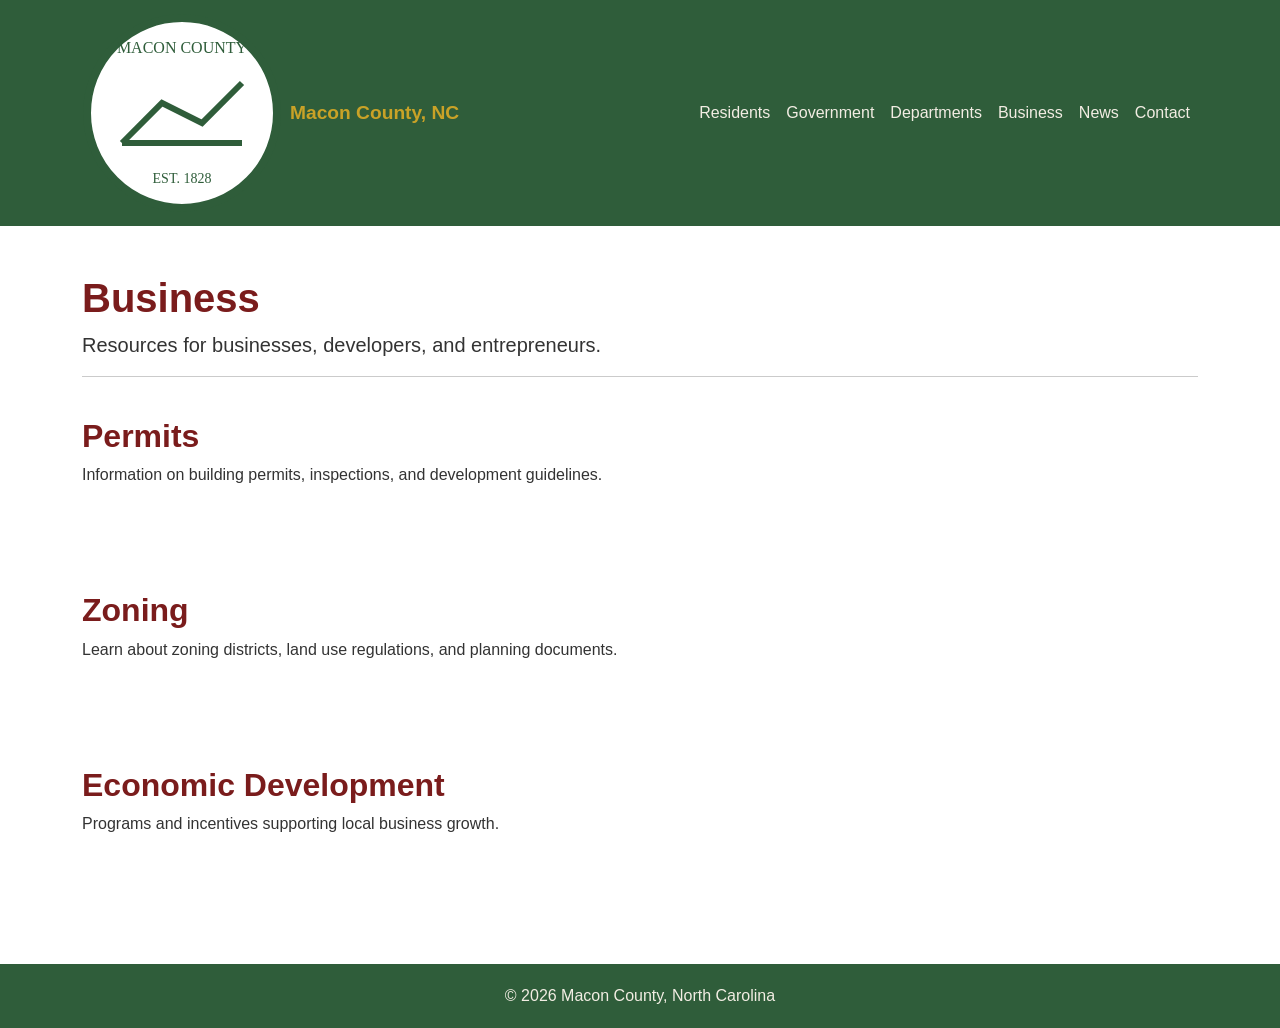
<file: Macon-county/business.html>
<!DOCTYPE html>
<html lang="en">
<head>
    <meta charset="UTF-8">
    <meta name="viewport" content="width=device-width, initial-scale=1">
    <title>Business | Macon County, NC</title>

    <link href="https://cdn.jsdelivr.net/npm/bootstrap@5.3.2/dist/css/bootstrap.min.css" rel="stylesheet">
    <link rel="stylesheet" href="CSS-style.css">
</head>

<body>

<nav class="navbar navbar-expand-lg">
    <div class="container">
        <a class="navbar-brand d-flex align-items-center" href="index.html">
            <img src="images/SVG-seal.svg" alt="Macon County Seal" class="seal-logo me-2">
            <span>Macon County, NC</span>
        </a>

        <button class="navbar-toggler" type="button" data-bs-toggle="collapse" data-bs-target="#mainNav">
            <span class="navbar-toggler-icon"></span>
        </button>

        <div class="collapse navbar-collapse" id="mainNav">
            <ul class="navbar-nav ms-auto">
                <li class="nav-item"><a class="nav-link" href="residents.html">Residents</a></li>
                <li class="nav-item"><a class="nav-link" href="government.html">Government</a></li>
                <li class="nav-item"><a class="nav-link" href="departments.html">Departments</a></li>
                <li class="nav-item"><a class="nav-link" href="business.html">Business</a></li>
                <li class="nav-item"><a class="nav-link" href="news.html">News</a></li>
                <li class="nav-item"><a class="nav-link" href="contact.html">Contact</a></li>
            </ul>
        </div>
    </div>
</nav>

<div class="container py-5">
    <h1>Business</h1>
    <p class="lead">Resources for businesses, developers, and entrepreneurs.</p>

    <hr>

    <section id="permits" class="py-4">
        <h2>Permits</h2>
        <p>Information on building permits, inspections, and development guidelines.</p>
    </section>

    <section id="zoning" class="py-4">
        <h2>Zoning</h2>
        <p>Learn about zoning districts, land use regulations, and planning documents.</p>
    </section>

    <section id="economic" class="py-4">
        <h2>Economic Development</h2>
        <p>Programs and incentives supporting local business growth.</p>
    </section>
</div>

<footer class="footer">
    <div class="container text-center">
        <p>© 2026 Macon County, North Carolina</p>
    </div>
</footer>

<script src="https://cdn.jsdelivr.net/npm/bootstrap@5.3.2/dist/js/bootstrap.bundle.min.js"></script>
<script src="JS-scripts.js"></script>
</body>
</html>
</file>
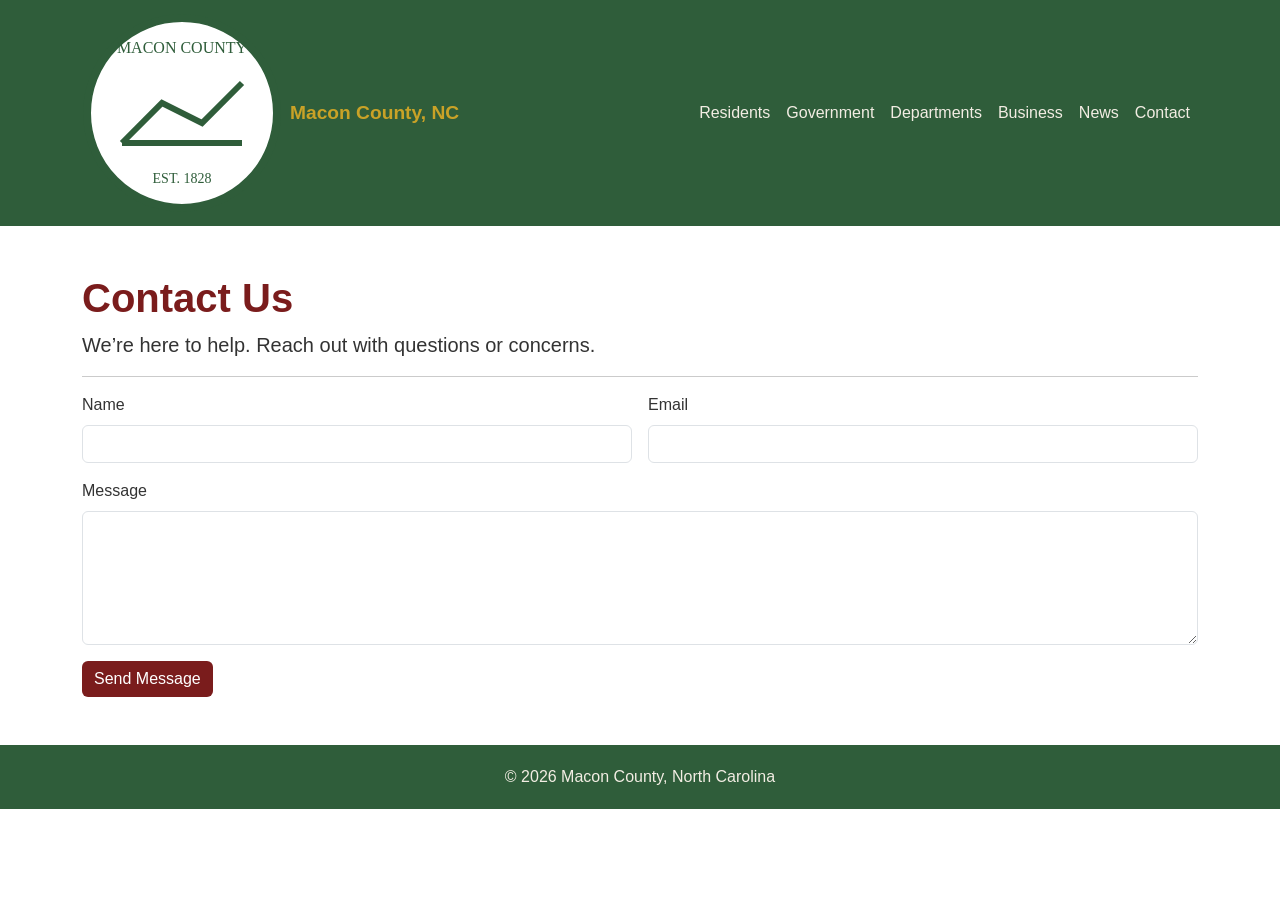
<file: Macon-county/contact.html>
<!DOCTYPE html>
<html lang="en">
<head>
    <meta charset="UTF-8">
    <meta name="viewport" content="width=device-width, initial-scale=1">
    <title>Contact | Macon County, NC</title>

    <link href="https://cdn.jsdelivr.net/npm/bootstrap@5.3.2/dist/css/bootstrap.min.css" rel="stylesheet">
    <link rel="stylesheet" href="CSS-style.css">
</head>

<body>

<nav class="navbar navbar-expand-lg">
    <div class="container">
        <a class="navbar-brand d-flex align-items-center" href="index.html">
            <img src="images/SVG-seal.svg" alt="Macon County Seal" class="seal-logo me-2">
            <span>Macon County, NC</span>
        </a>

        <button class="navbar-toggler" type="button" data-bs-toggle="collapse" data-bs-target="#mainNav">
            <span class="navbar-toggler-icon"></span>
        </button>

        <div class="collapse navbar-collapse" id="mainNav">
            <ul class="navbar-nav ms-auto">
                <li class="nav-item"><a class="nav-link" href="residents.html">Residents</a></li>
                <li class="nav-item"><a class="nav-link" href="government.html">Government</a></li>
                <li class="nav-item"><a class="nav-link" href="departments.html">Departments</a></li>
                <li class="nav-item"><a class="nav-link" href="business.html">Business</a></li>
                <li class="nav-item"><a class="nav-link" href="news.html">News</a></li>
                <li class="nav-item"><a class="nav-link" href="contact.html">Contact</a></li>
            </ul>
        </div>
    </div>
</nav>

<div class="container py-5">
    <h1>Contact Us</h1>
    <p class="lead">We’re here to help. Reach out with questions or concerns.</p>

    <hr>

    <form class="row g-3">
        <div class="col-md-6">
            <label class="form-label" for="name">Name</label>
            <input id="name" type="text" class="form-control">
        </div>

        <div class="col-md-6">
            <label class="form-label" for="email">Email</label>
            <input id="email" type="email" class="form-control">
        </div>

        <div class="col-12">
            <label class="form-label" for="message">Message</label>
            <textarea id="message" class="form-control" rows="5"></textarea>
        </div>

        <div class="col-12">
            <button class="btn btn-maroon">Send Message</button>
        </div>
    </form>
</div>

<footer class="footer">
    <div class="container text-center">
        <p>© 2026 Macon County, North Carolina</p>
    </div>
</footer>

<script src="https://cdn.jsdelivr.net/npm/bootstrap@5.3.2/dist/js/bootstrap.bundle.min.js"></script>
<script src="JS-scripts.js"></script>
</body>
</html>
</file>
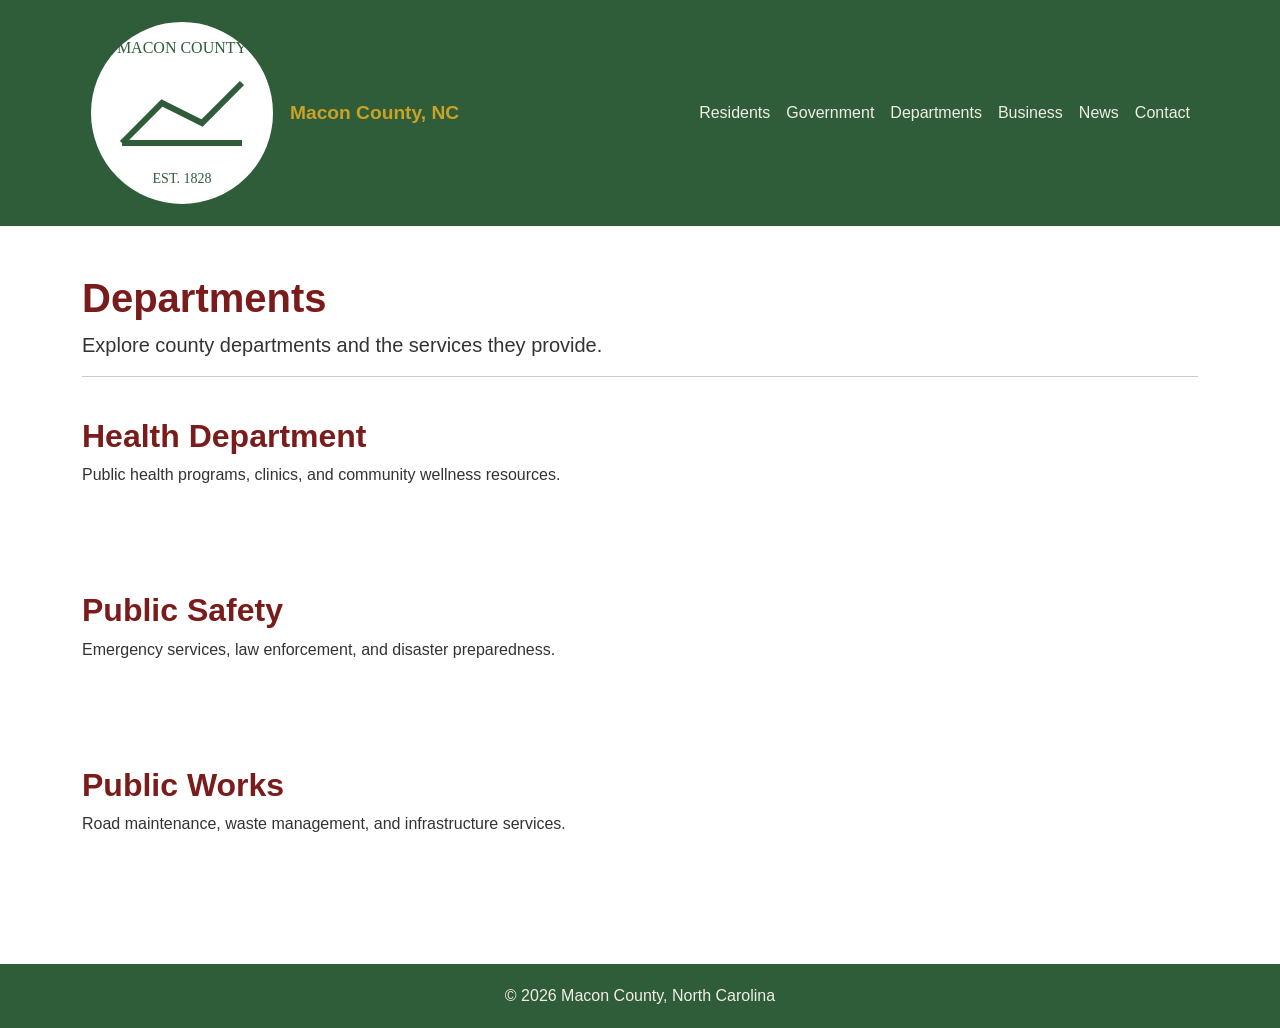
<file: Macon-county/departments.html>
<!DOCTYPE html>
<html lang="en">
<head>
    <meta charset="UTF-8">
    <meta name="viewport" content="width=device-width, initial-scale=1">
    <title>Departments | Macon County, NC</title>

    <link href="https://cdn.jsdelivr.net/npm/bootstrap@5.3.2/dist/css/bootstrap.min.css" rel="stylesheet">
    <link rel="stylesheet" href="CSS-style.css">
</head>

<body>

<nav class="navbar navbar-expand-lg">
    <div class="container">
        <a class="navbar-brand d-flex align-items-center" href="index.html">
            <img src="images/SVG-seal.svg" alt="Macon County Seal" class="seal-logo me-2">
            <span>Macon County, NC</span>
        </a>

        <button class="navbar-toggler" type="button" data-bs-toggle="collapse" data-bs-target="#mainNav">
            <span class="navbar-toggler-icon"></span>
        </button>

        <div class="collapse navbar-collapse" id="mainNav">
            <ul class="navbar-nav ms-auto">
                <li class="nav-item"><a class="nav-link" href="residents.html">Residents</a></li>
                <li class="nav-item"><a class="nav-link" href="government.html">Government</a></li>
                <li class="nav-item"><a class="nav-link" href="departments.html">Departments</a></li>
                <li class="nav-item"><a class="nav-link" href="business.html">Business</a></li>
                <li class="nav-item"><a class="nav-link" href="news.html">News</a></li>
                <li class="nav-item"><a class="nav-link" href="contact.html">Contact</a></li>
            </ul>
        </div>
    </div>
</nav>

<div class="container py-5">
    <h1>Departments</h1>
    <p class="lead">Explore county departments and the services they provide.</p>

    <hr>

    <section id="health" class="py-4">
        <h2>Health Department</h2>
        <p>Public health programs, clinics, and community wellness resources.</p>
    </section>

    <section id="publicsafety" class="py-4">
        <h2>Public Safety</h2>
        <p>Emergency services, law enforcement, and disaster preparedness.</p>
    </section>

    <section id="publicworks" class="py-4">
        <h2>Public Works</h2>
        <p>Road maintenance, waste management, and infrastructure services.</p>
    </section>
</div>

<footer class="footer">
    <div class="container text-center">
        <p>© 2026 Macon County, North Carolina</p>
    </div>
</footer>

<script src="https://cdn.jsdelivr.net/npm/bootstrap@5.3.2/dist/js/bootstrap.bundle.min.js"></script>
<script src="JS-scripts.js"></script>
</body>
</html>
</file>
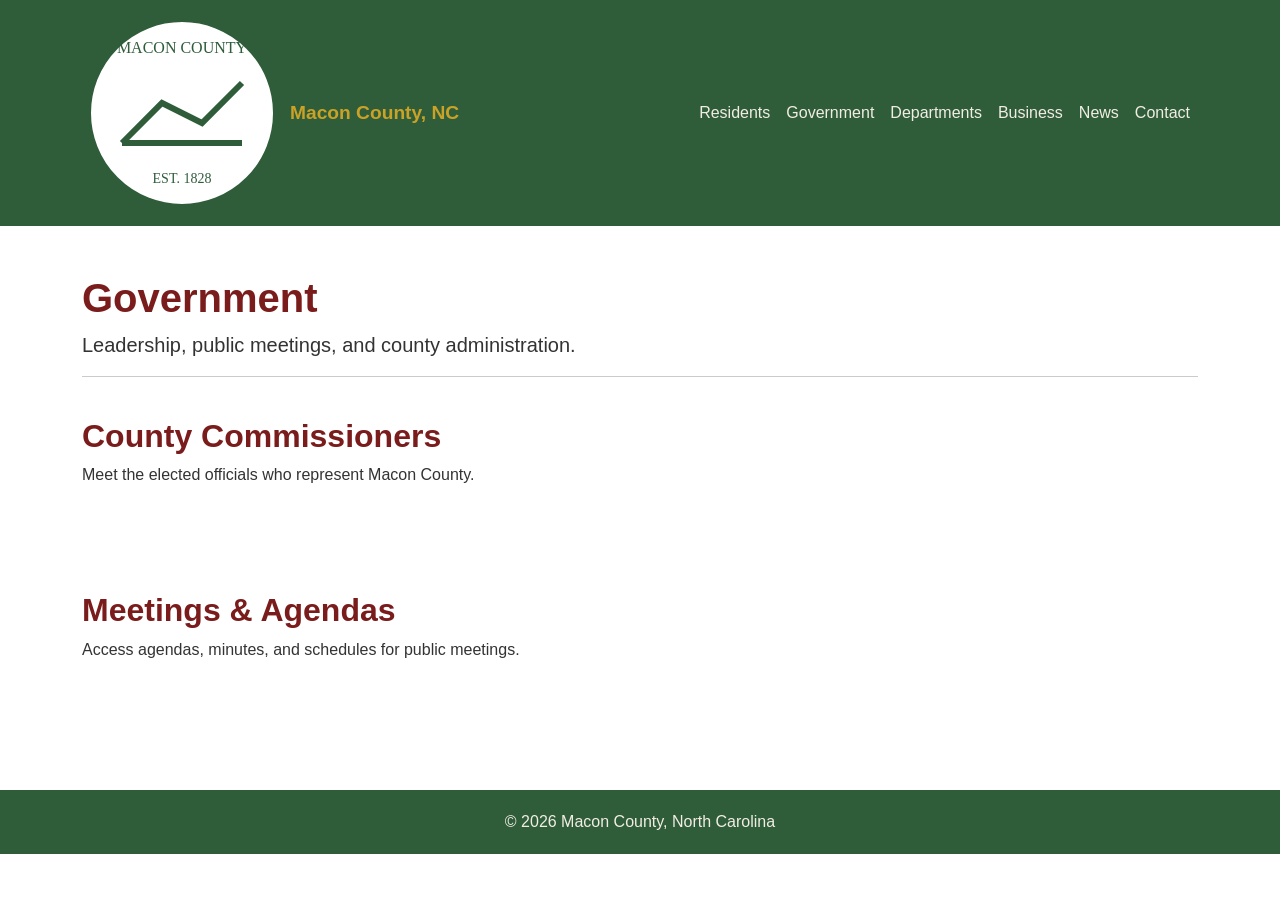
<file: Macon-county/government.html>
<!DOCTYPE html>
<html lang="en">
<head>
    <meta charset="UTF-8">
    <meta name="viewport" content="width=device-width, initial-scale=1">
    <title>Government | Macon County, NC</title>

    <link href="https://cdn.jsdelivr.net/npm/bootstrap@5.3.2/dist/css/bootstrap.min.css" rel="stylesheet">
    <link rel="stylesheet" href="CSS-style.css">
</head>

<body>

<nav class="navbar navbar-expand-lg">
    <div class="container">
        <a class="navbar-brand d-flex align-items-center" href="index.html">
            <img src="images/SVG-seal.svg" alt="Macon County Seal" class="seal-logo me-2">
            <span>Macon County, NC</span>
        </a>

        <button class="navbar-toggler" type="button" data-bs-toggle="collapse" data-bs-target="#mainNav">
            <span class="navbar-toggler-icon"></span>
        </button>

        <div class="collapse navbar-collapse" id="mainNav">
            <ul class="navbar-nav ms-auto">
                <li class="nav-item"><a class="nav-link" href="residents.html">Residents</a></li>
                <li class="nav-item"><a class="nav-link" href="government.html">Government</a></li>
                <li class="nav-item"><a class="nav-link" href="departments.html">Departments</a></li>
                <li class="nav-item"><a class="nav-link" href="business.html">Business</a></li>
                <li class="nav-item"><a class="nav-link" href="news.html">News</a></li>
                <li class="nav-item"><a class="nav-link" href="contact.html">Contact</a></li>
            </ul>
        </div>
    </div>
</nav>

<div class="container py-5">
    <h1>Government</h1>
    <p class="lead">Leadership, public meetings, and county administration.</p>

    <hr>

    <section id="commissioners" class="py-4">
        <h2>County Commissioners</h2>
        <p>Meet the elected officials who represent Macon County.</p>
    </section>

    <section id="meetings" class="py-4">
        <h2>Meetings & Agendas</h2>
        <p>Access agendas, minutes, and schedules for public meetings.</p>
    </section>
</div>

<footer class="footer">
    <div class="container text-center">
        <p>© 2026 Macon County, North Carolina</p>
    </div>
</footer>

<script src="https://cdn.jsdelivr.net/npm/bootstrap@5.3.2/dist/js/bootstrap.bundle.min.js"></script>
<script src="JS-scripts.js"></script>
</body>
</html>
</file>
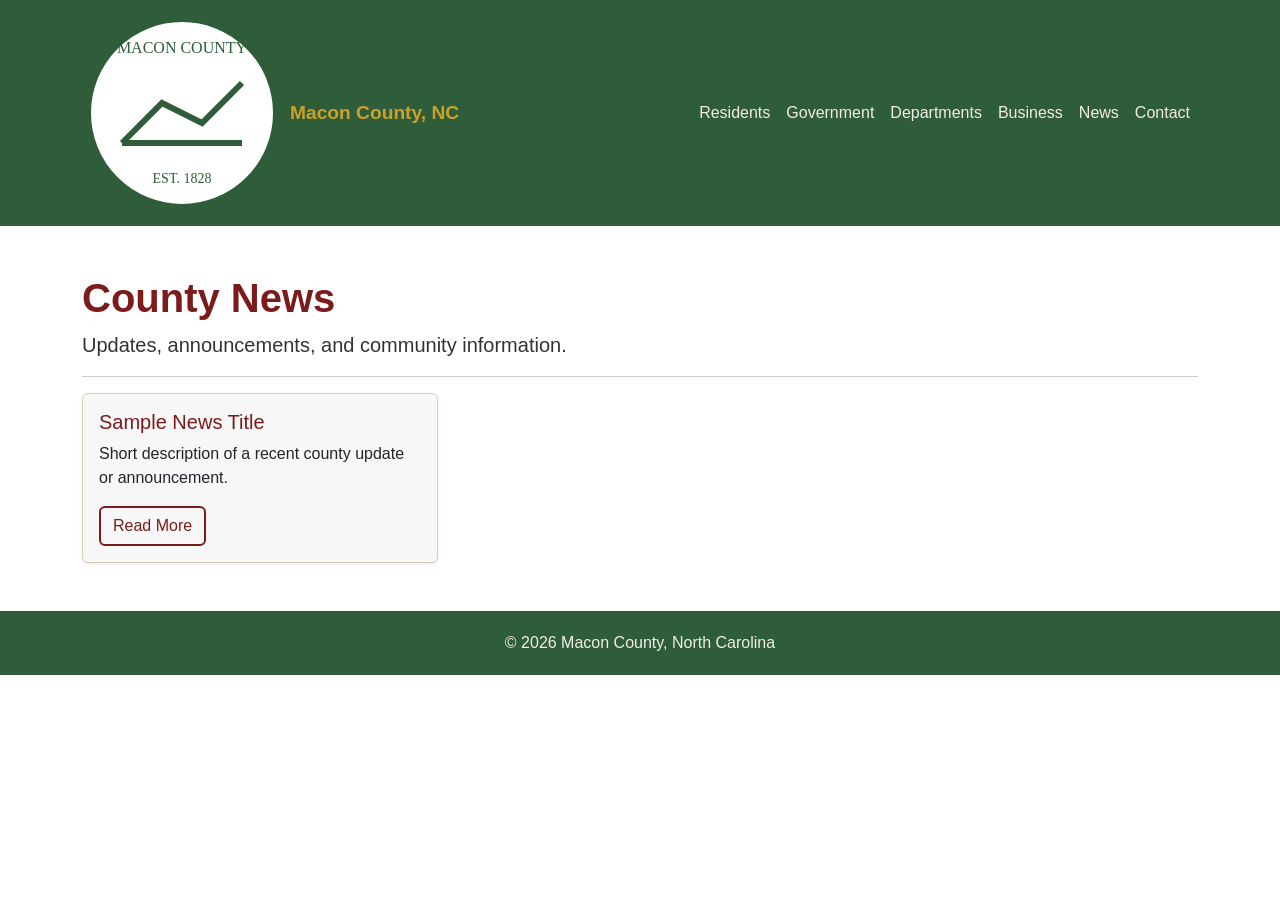
<file: Macon-county/news.html>
<!DOCTYPE html>
<html lang="en">
<head>
    <meta charset="UTF-8">
    <meta name="viewport" content="width=device-width, initial-scale=1">
    <title>News | Macon County, NC</title>

    <link href="https://cdn.jsdelivr.net/npm/bootstrap@5.3.2/dist/css/bootstrap.min.css" rel="stylesheet">
    <link rel="stylesheet" href="CSS-style.css">
</head>

<body>

<nav class="navbar navbar-expand-lg">
    <div class="container">
        <a class="navbar-brand d-flex align-items-center" href="index.html">
            <img src="images/SVG-seal.svg" alt="Macon County Seal" class="seal-logo me-2">
            <span>Macon County, NC</span>
        </a>

        <button class="navbar-toggler" type="button" data-bs-toggle="collapse" data-bs-target="#mainNav">
            <span class="navbar-toggler-icon"></span>
        </button>

        <div class="collapse navbar-collapse" id="mainNav">
            <ul class="navbar-nav ms-auto">
                <li class="nav-item"><a class="nav-link" href="residents.html">Residents</a></li>
                <li class="nav-item"><a class="nav-link" href="government.html">Government</a></li>
                <li class="nav-item"><a class="nav-link" href="departments.html">Departments</a></li>
                <li class="nav-item"><a class="nav-link" href="business.html">Business</a></li>
                <li class="nav-item"><a class="nav-link" href="news.html">News</a></li>
                <li class="nav-item"><a class="nav-link" href="contact.html">Contact</a></li>
            </ul>
        </div>
    </div>
</nav>

<div class="container py-5">
    <h1>County News</h1>
    <p class="lead">Updates, announcements, and community information.</p>

    <hr>

    <div class="row g-4">
        <div class="col-md-4">
            <div class="card shadow-sm h-100">
                <div class="card-body">
                    <h5 class="card-title">Sample News Title</h5>
                    <p>Short description of a recent county update or announcement.</p>
                    <a href="#" class="btn btn-outline-maroon">Read More</a>
                </div>
            </div>
        </div>

        <!-- Duplicate this card for more posts -->
    </div>
</div>

<footer class="footer">
    <div class="container text-center">
        <p>© 2026 Macon County, North Carolina</p>
    </div>
</footer>

<script src="https://cdn.jsdelivr.net/npm/bootstrap@5.3.2/dist/js/bootstrap.bundle.min.js"></script>
<script src="JS-scripts.js"></script>
</body>
</html>
</file>
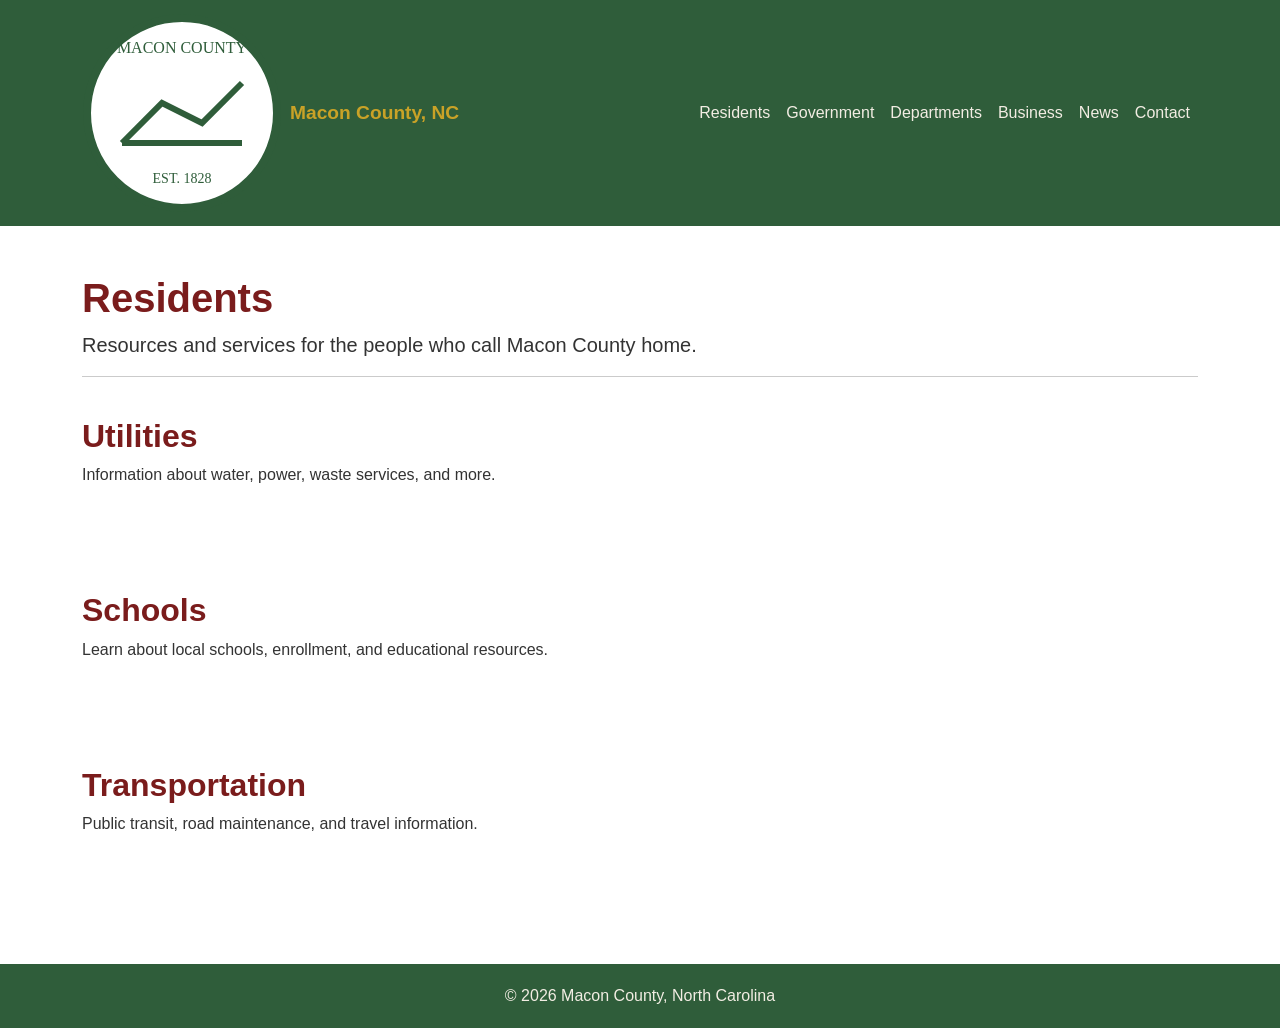
<file: Macon-county/residents.html>
<!DOCTYPE html>
<html lang="en">
<head>
    <meta charset="UTF-8">
    <meta name="viewport" content="width=device-width, initial-scale=1">
    <title>Residents | Macon County, NC</title>

    <link href="https://cdn.jsdelivr.net/npm/bootstrap@5.3.2/dist/css/bootstrap.min.css" rel="stylesheet">
    <link rel="stylesheet" href="CSS-style.css">
</head>

<body>

<nav class="navbar navbar-expand-lg">
    <div class="container">
        <a class="navbar-brand d-flex align-items-center" href="index.html">
            <img src="images/SVG-seal.svg" alt="Macon County Seal" class="seal-logo me-2">
            <span>Macon County, NC</span>
        </a>

        <button class="navbar-toggler" type="button" data-bs-toggle="collapse" data-bs-target="#mainNav">
            <span class="navbar-toggler-icon"></span>
        </button>

        <div class="collapse navbar-collapse" id="mainNav">
            <ul class="navbar-nav ms-auto">
                <li class="nav-item"><a class="nav-link" href="residents.html">Residents</a></li>
                <li class="nav-item"><a class="nav-link" href="government.html">Government</a></li>
                <li class="nav-item"><a class="nav-link" href="departments.html">Departments</a></li>
                <li class="nav-item"><a class="nav-link" href="business.html">Business</a></li>
                <li class="nav-item"><a class="nav-link" href="news.html">News</a></li>
                <li class="nav-item"><a class="nav-link" href="contact.html">Contact</a></li>
            </ul>
        </div>
    </div>
</nav>

<div class="container py-5">
    <h1>Residents</h1>
    <p class="lead">Resources and services for the people who call Macon County home.</p>

    <hr>

    <section id="utilities" class="py-4">
        <h2>Utilities</h2>
        <p>Information about water, power, waste services, and more.</p>
    </section>

    <section id="schools" class="py-4">
        <h2>Schools</h2>
        <p>Learn about local schools, enrollment, and educational resources.</p>
    </section>

    <section id="transportation" class="py-4">
        <h2>Transportation</h2>
        <p>Public transit, road maintenance, and travel information.</p>
    </section>
</div>

<footer class="footer">
    <div class="container text-center">
        <p>© 2026 Macon County, North Carolina</p>
    </div>
</footer>

<script src="https://cdn.jsdelivr.net/npm/bootstrap@5.3.2/dist/js/bootstrap.bundle.min.js"></script>
<script src="JS-scripts.js"></script>
</body>
</html>
</file>
<file: Macon-county/CSS-style.css>
/* =========================================
   UPDATED COLOR PALETTE (FOREST + MAROON + SOFTPINK)
   ========================================= */
:root {
    --forest: #2F5D3A;      /* Deep natural green */
    --sand: #D9CBB3;        /* Warm beige */
    --clay: #F2EDE3;        /* Soft neutral */
    --gray: #F7F7F7;        /* Light gray */
    --charcoal: #333333;    /* Dark gray */
    --gold: #C9A227;        /* Accent gold */

    --maroon: #7A1C1C;      /* NEW: Deep maroon */
    --softpink: #F4C2C2;    /* NEW: Soft pink */
}

/* =========================================
   GLOBAL
   ========================================= */
body {
    font-family: "Segoe UI", sans-serif;
    background-color: var(--white);
    color: var(--charcoal);
    margin: 0;
    padding: 0;
}

h1, h2, h3, h4 {
    color: var(--maroon);
    font-weight: 700;
}

a {
    color: var(--maroon);
    text-decoration: none;
}
a:hover {
    color: var(--gold);
}

/* =========================================
   NAVBAR
   ========================================= */
.navbar {
    background-color: var(--forest);
}

.navbar-brand span {
    font-weight: 600;
    font-size: 1.2rem;
    color: var(--gold);
}

.nav-link {
    color: var(--clay) !important;
    font-weight: 500;
}
.nav-link:hover {
    color: var(--gold) !important;
}

.dropdown-menu {
    background-color: var(--forest);
}
.dropdown-item {
    color: var(--clay);
}
.dropdown-item:hover {
    background-color: var(--maroon);
    color: var(--clay);
}

/* =========================================
   HERO SECTION (Split Layout)
   ========================================= */
.hero-split {
    background-color: var(--softpink);
    padding: 60px 0;
}

.hero-left {
    background-color: var(--softpink);
}

.hero-left h1 {
    color: var(--maroon);
}

.hero-left p {
    color: var(--charcoal);
}

.hero-img {
    border-radius: 10px;
    box-shadow: 0 4px 12px rgba(0,0,0,0.2);
}

/* =========================================
   BUTTONS
   ========================================= */
.btn-forest {
    background-color: var(--forest);
    color: white;
    border: none;
}
.btn-forest:hover {
    background-color: var(--maroon);
}

.btn-maroon {
    background-color: var(--maroon);
    color: white;
    border: none;
}
.btn-maroon:hover {
    background-color: var(--forest);
}

.btn-outline-maroon {
    border: 2px solid var(--maroon);
    color: var(--maroon);
}
.btn-outline-maroon:hover {
    background-color: var(--maroon);
    color: white;
}

/* =========================================
   CARDS & CONTENT SECTIONS
   ========================================= */
.card {
    border: 1px solid var(--sand);
    background-color: var(--gray);
}

.card-title {
    color: var(--maroon);
}

section {
    margin-bottom: 40px;
}

/* =========================================
   FOOTER
   ========================================= */
.footer {
    background-color: var(--forest);
    color: var(--clay);
    padding: 20px 0;
    text-align: center;
}

.footer p {
    margin: 0;
}

/* =========================================
   SEAL LOGO
   ========================================= */
.seal-logo {
    width: 200px;
    height: 200px;
}
</file>
